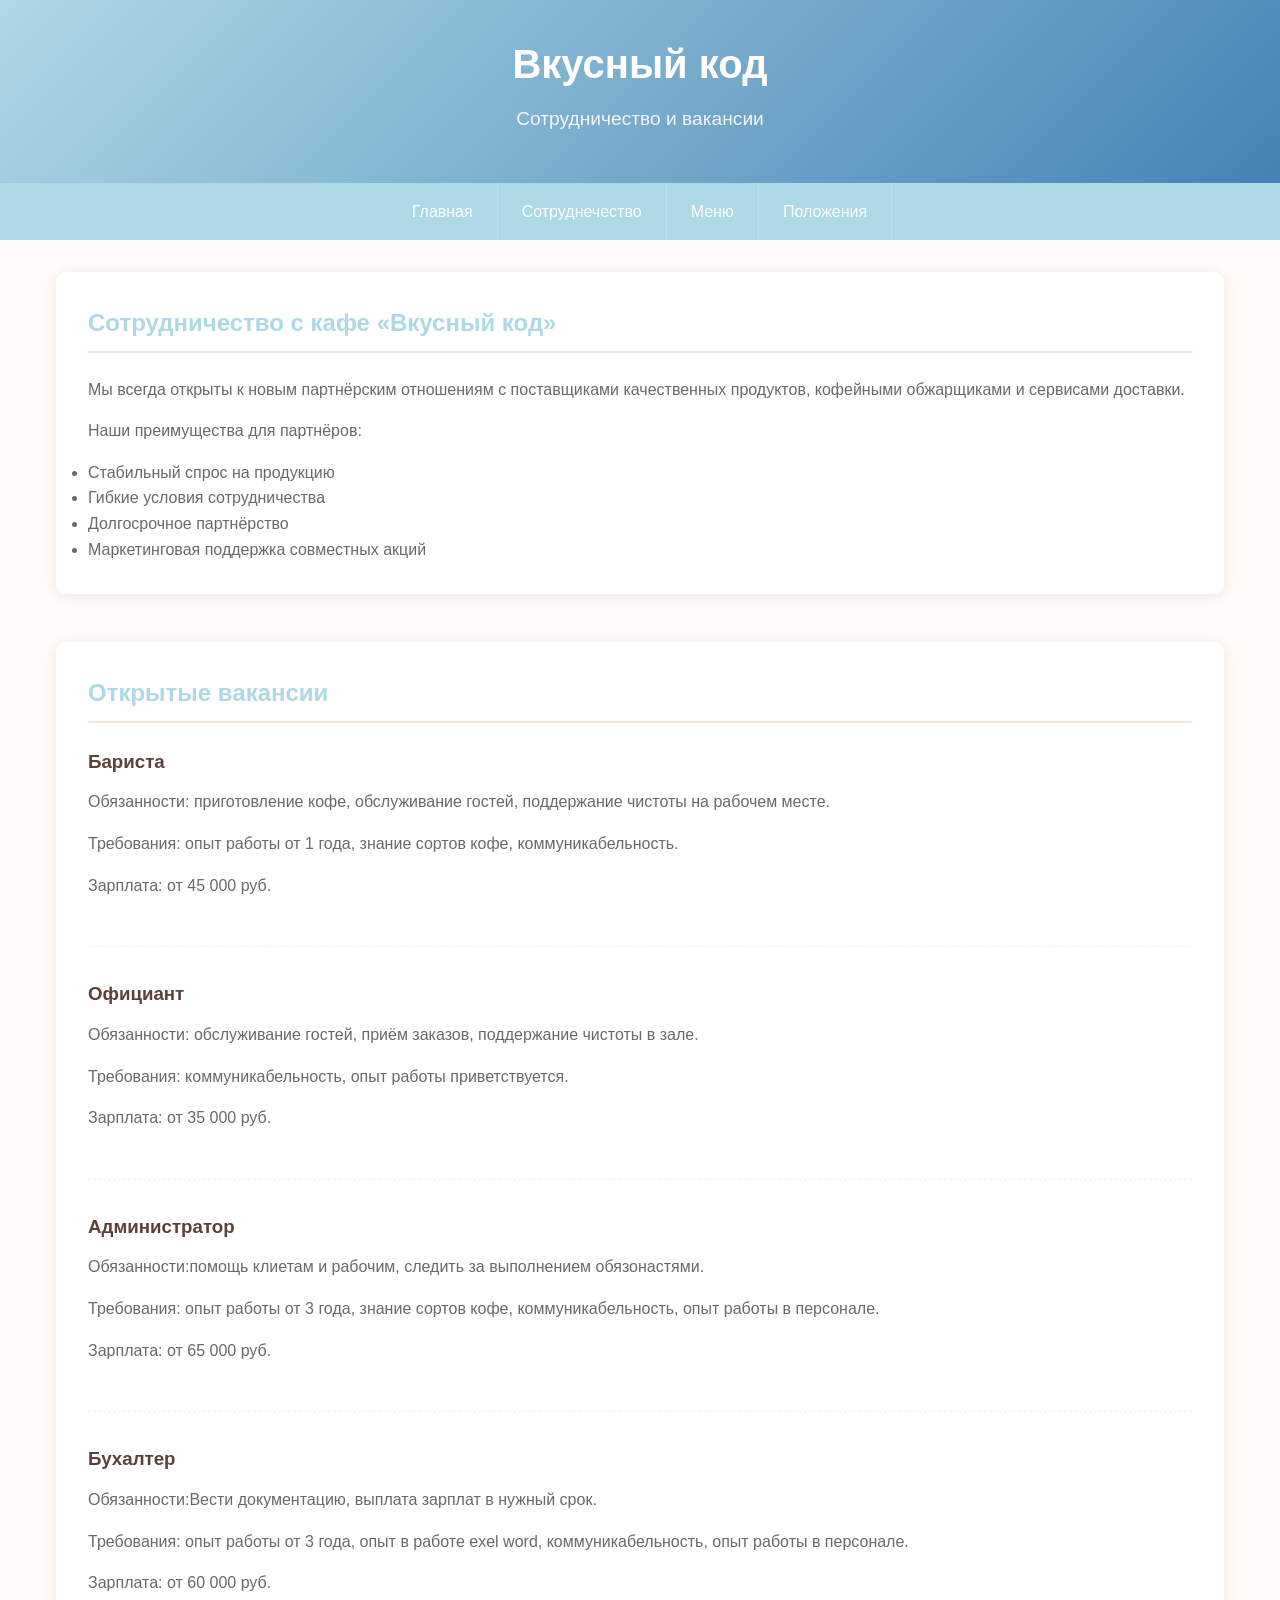
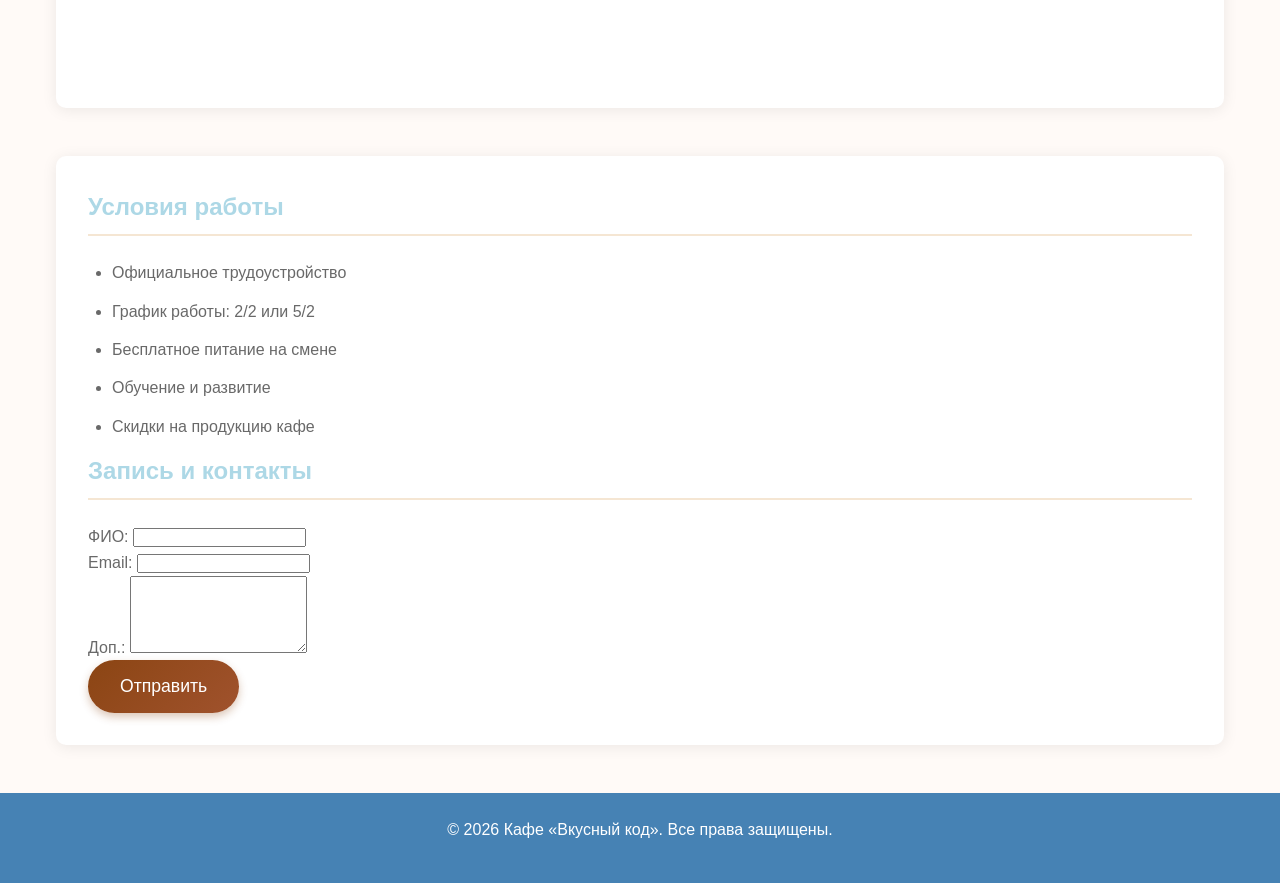
<file: cooperation.html>
<!DOCTYPE html>
<html lang="ru">
<head>
    <meta charset="UTF-8">
    <meta name="viewport" content="width=device-width, initial-scale=1.0">
    <title>Сотрудничество — Вкусный код</title>
       <link rel="stylesheet" href="style.css">
</head>
<body>
    <header>
        <h1>Вкусный код</h1>
        <p>Сотрудничество и вакансии</p>
    </header>
    
    <nav>
         <ul>
        <li><a href="index.html" target="_blank">Главная</a></li>
        <li><a href="cooperation.html" target="_blank">Сотруднечество</a></li>
        <li><a href="suppliers.html" target="_blank">Меню</a></li>
		<li><a href="legal.html" target="_blank">Положения</a></li>
    </ul>
    </nav>
    
    <main>
        <section class="cooperation">
            <h2>Сотрудничество с кафе «Вкусный код»</h2>
            <p>Мы всегда открыты к новым партнёрским отношениям с поставщиками качественных продуктов, кофейными обжарщиками и сервисами доставки.</p>
            <p>Наши преимущества для партнёров:</p>
            <ul>
                <li>Стабильный спрос на продукцию</li>
                <li>Гибкие условия сотрудничества</li>
                <li>Долгосрочное партнёрство</li>
                <li>Маркетинговая поддержка совместных акций</li>
            </ul>
        </section>
        
        <section class="vacancies">
            <h2>Открытые вакансии</h2>
            <div class="vacancy">
                <h3>Бариста</h3>
                <p>Обязанности: приготовление кофе, обслуживание гостей, поддержание чистоты на рабочем месте.</p>
                <p>Требования: опыт работы от 1 года, знание сортов кофе, коммуникабельность.</p>
                <p>Зарплата: от 45 000 руб.</p>
            </div>
            <div class="vacancy">
                <h3>Официант</h3>
                <p>Обязанности: обслуживание гостей, приём заказов, поддержание чистоты в зале.</p>
                <p>Требования: коммуникабельность, опыт работы приветствуется.</p>
                <p>Зарплата: от 35 000 руб.</p>
            </div>
			 <div class="vacancy">
                <h3>Администратор</h3>
                <p>Обязанности:помощь клиетам и рабочим, следить за выполнением обязонастями.</p>
                <p>Требования: опыт работы от 3 года, знание сортов кофе, коммуникабельность, опыт работы в персонале.</p>
                <p>Зарплата: от 65 000 руб.</p>
            </div>
			<div class="vacancy">
                <h3>Бухалтер</h3>
                <p>Обязанности:Вести документацию, выплата зарплат в нужный срок.</p>
                <p>Требования: опыт работы от 3 года, опыт в работе exel word, коммуникабельность, опыт работы в персонале.</p>
                <p>Зарплата: от 60 000 руб.</p>
            </div>
        </section>
        
        <section class="conditions">
            <h2>Условия работы</h2>
            <ul>
                <li>Официальное трудоустройство</li>
                <li>График работы: 2/2 или 5/2</li>
                <li>Бесплатное питание на смене</li>
                <li>Обучение и развитие</li>
                <li>Скидки на продукцию кафе</li>
            </ul>
				 <h2>Запись и контакты</h2>
    <form action="/send-message" method="post">
<div class="form-group">
<label for="name">ФИО:</label>
<input type="text" id="name" name="name" required>
</div>
<div class="form-group">
<label for="email">Email:</label>
<input type="email" id="email" name="email" required>
</div>
<div class="form-group">
<label for="message">Доп.:</label>
<textarea id="message" name="message" rows="5" required></textarea>
</div>
<button type="submit" onclick="window.location.href='pobeda.html'">Отправить</button>
        </section>
    </main>
	
    
    <footer>
        <p>&copy; 2026 Кафе «Вкусный код». Все права защищены.</p>
    </footer>
</body>
</html>
</file>
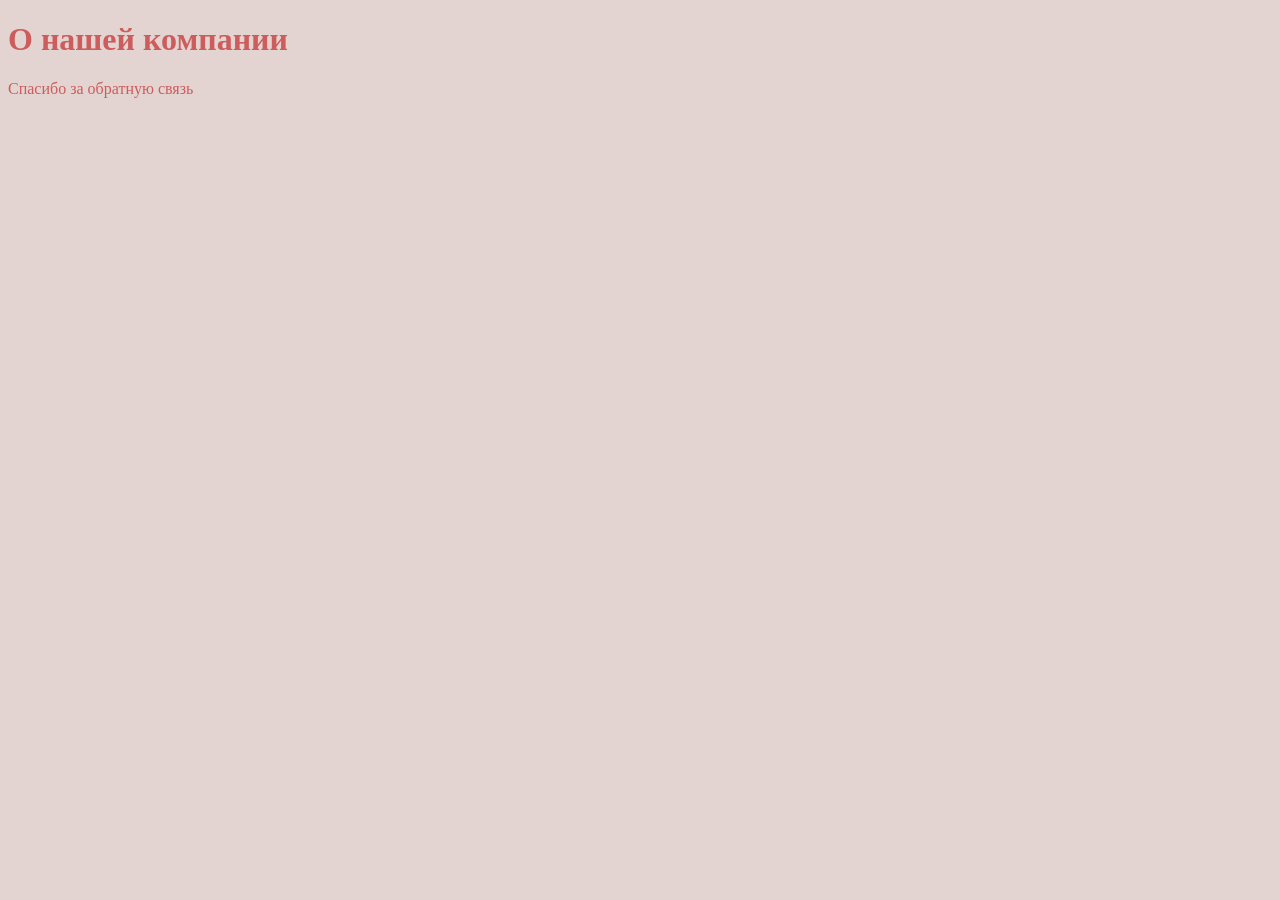
<file: pobeda.html>
<!DOCTYPE html>
<html lang="ru">
<head>
    <meta charset="UTF-8">
    <title>О нас</title>
</head>
<body>
 <BODY BGCOLOR="#E3D4D1" TEXT="#CD5C5C">
    <header>
        <h1>О нашей компании</h1>
        <nav>
<p>Спасибо за обратную связь</p>
</file>
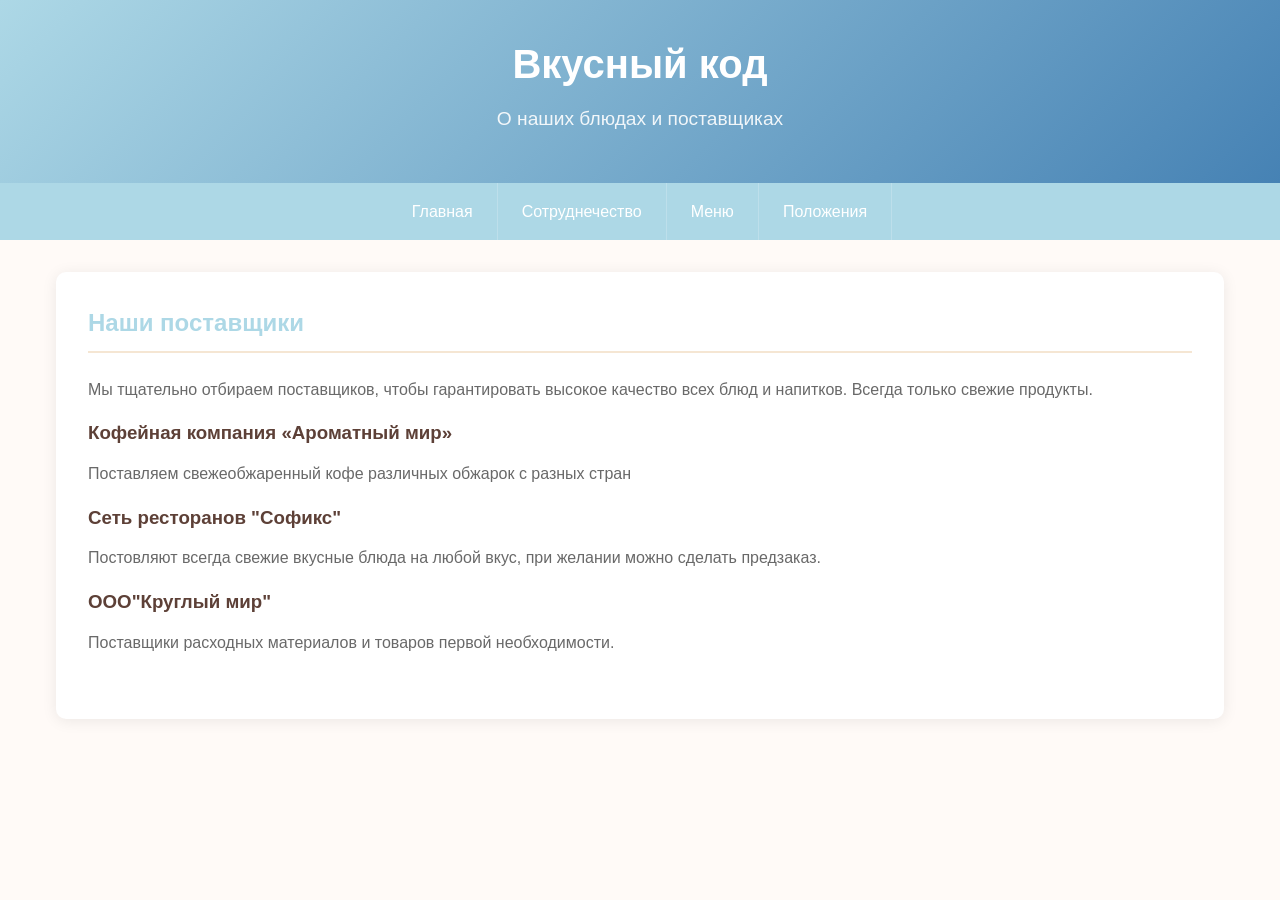
<file: suppliers.html>
<!DOCTYPE html>
<html lang="ru">
<head>
    <meta charset="UTF-8">
    <meta name="viewport" content="width=device-width, initial-scale=1.0">
    <title>О блюдах и поставщиках — Вкусный код</title>
      <link rel="stylesheet" href="style.css">
</head>
<body>
    <header>
        <h1>Вкусный код</h1>
        <p>О наших блюдах и поставщиках</p>
    </header>
    
    <nav>
         <ul>
        <li><a href="index.html" target="_blank">Главная</a></li>
        <li><a href="cooperation.html" target="_blank">Сотруднечество</a></li>
        <li><a href="suppliers.html" target="_blank">Меню</a></li>
		<li><a href="legal.html" target="_blank">Положения</a></li>
    </ul>
    </nav>
    
    <main>
        <section class="suppliers">
            <h2>Наши поставщики</h2>
            <p>Мы тщательно отбираем поставщиков, чтобы гарантировать высокое качество всех блюд и напитков. Всегда только свежие продукты. </p>
            <div class="supplier">
                <h3>Кофейная компания «Ароматный мир»</h3>
                <p>Поставляем свежеобжаренный кофе различных обжарок с разных стран  </p>
				 <h3>Сеть ресторанов "Софикс"</h3>
                <p>Постовляют всегда свежие вкусные блюда на любой вкус, при желании можно сделать предзаказ.  </p> 
				<h3>ООО"Круглый мир"</h3>
                <p>Поставщики расходных материалов и товаров первой необходимости.  </p>
</file>
<file: style.css>
/* Общие стили */
* {
    margin: 0;
    padding: 0;
    box-sizing: border-box;
}

body {
    font-family: 'Segoe UI', Tahoma, Geneva, Verdana, sans-serif;
    line-height: 1.6;
    color: #696969;
    background-color: #fffaf7;
}

/* Шапка сайта */
header {
    background: linear-gradient(135deg,#ADD8E6 0%, #4682B4 100%);
    color: white;
    text-align: center;
    padding: 2rem 1rem;
    box-shadow: 0 4px 12px rgba(139, 69, 19, 0.2);
}

header h1 {
    font-size: 2.5rem;
    margin-bottom: 0.5rem;
}

header p {
    font-size: 1.2rem;
    opacity: 0.9;
}

/* Навигация */
nav ul {
    list-style: none;
    display: flex;
    justify-content: center;
    flex-wrap: wrap;
    background-color: #ADD8E6;
    padding: 0;
}

nav li {
    margin: 0;
}

nav a {
    display: block;
    color: white;
    text-decoration: none;
    padding: 1rem 1.5rem;
    transition: background-color 0.3s;
    border-right: 1px solid rgba(255, 255, 255, 0.2);
}

nav a:hover {
    background-color: rgba(255, 255, 255, 0.1);
}

/* Основной контент */
main {
    max-width: 1200px;
    margin: 2rem auto;
    padding: 0 1rem;
}

section {
    margin-bottom: 3rem;
    padding: 2rem;
    background: white;
    border-radius: 10px;
    box-shadow: 0 2px 15px rgba(0, 0, 0, 0.08);
}

h2 {
    color: #ADD8E6;
    margin-bottom: 1.5rem;
    padding-bottom: 0.5rem;
    border-bottom: 2px solid #f5e6d3;
}

p {
    margin-bottom: 1rem;
}

/* О кафе */
.about p {
    font-size: 1.1rem;
    line-height: 1.7;
}

/* Меню */
.menu-items {
    display: grid;
    grid-template-columns: repeat(auto-fit, minmax(280px, 1fr));
    gap: 1.5rem;
}

.menu-item {
    padding: 1.5rem;
    border: 1px solid #f5e6d3;
    border-radius: 8px;
    transition: transform 0.3s, box-shadow 0.3s;
}

.menu-item:hover {
    transform: translateY(-5px);
    box-shadow: 0 5px 20px rgba(139, 69, 19, 0.15);
}

.menu-item h3 {
    color:#B0E0E6;
    margin-bottom: 0.8rem;
}

.price {
    font-weight: bold;
    color: #ADD8E6;
    font-size: 1.2rem;
}

/* Кнопка сотрудничества */
.cooperation-cta {
    text-align: center;
}

.cooperation-cta h2 {
    margin-bottom: 1.5rem;
}

button {
    background: linear-gradient(135deg, #8b4513 0%, #a0522d 100%);
    color: white;
    border: none;
    padding: 1rem 2rem;
    font-size: 1.1rem;
    border-radius: 50px;
    cursor: pointer;
    transition: all 0.3s;
    box-shadow: 0 4px 8px rgba(139, 69, 19, 0.3);
}

button:hover {
    transform: translateY(-2px);
    box-shadow: 0 6px 12px rgba(139, 69, 19, 0.4);
}

/* Контакты */
.contacts p {
    margin-bottom: 0.7rem;
    font-size: 1.1rem;
}

/* Вакансии */
.vacancy {
    margin-bottom: 2rem;
    padding-bottom: 2rem;
    border-bottom: 1px dashed #eee;
}

.vacancy:last-child {
    border-bottom: none;
}

.vacancy h3 {
    color: #5d4037;
    margin-bottom: 0.8rem;
}

/* Условия работы */
.conditions ul {
    padding-left: 1.5rem;
}

.conditions li {
    margin-bottom: 0.8rem;
    line-height: 1.6;
}

/* Поставщики */
.supplier {
    margin-bottom: 2rem;
}

.supplier h3 {
    color: #5d4037;
    margin-bottom: 0.8rem;
}

/* Подвал */
footer {
    background-color: #4682B4;
    color: white;
    text-align: center;
    padding: 1.5rem;
    margin-top: 3rem;
}

/* Адаптивность */
@media (max-width: 768px) {
    header h1 {
        font-size: 2rem;
    }
    
    header p {
        font-size: 1rem;
    }
    
    nav ul {
        flex-direction: column;
    }
    
    nav a {
        border-right: none;
        border-bottom: 1px solid rgba(255, 255, 255, 0.2);
    }
    
    .menu-items {
        grid-template-columns: 1fr;
    }
    
    section {
        padding: 1.5rem;
    }
}

@media (max-width: 480px) {
    header {
        padding: 1.5rem 1rem;
    }
    
    header h1 {
        font-size: 1.8rem;
    }
    
    button {
        width: 100%;
        padding: 1rem;
    }
}
</file>
